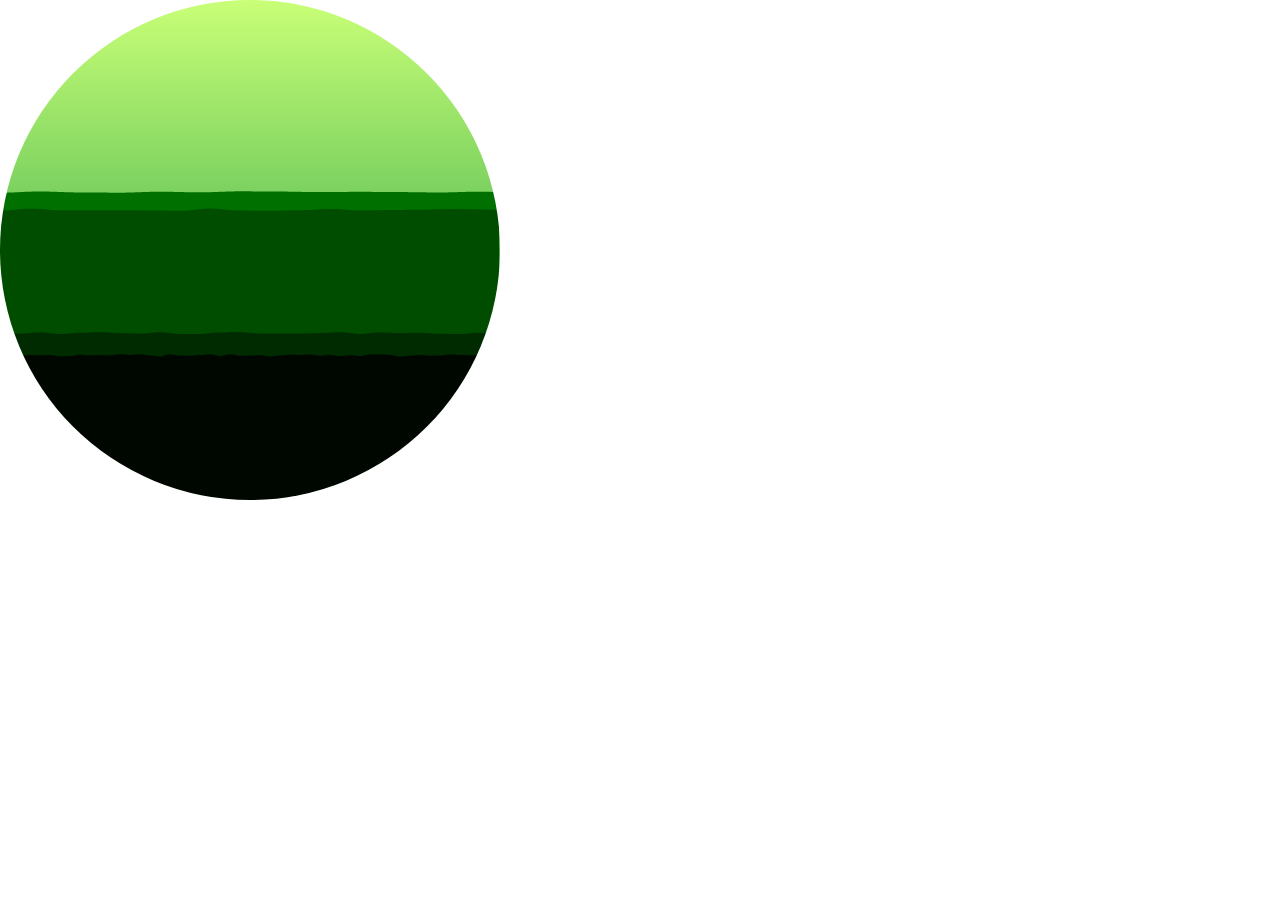
<file: index.html>
<!DOCTYPE html>
<html lang="en">

<head>
    <meta charset="UTF-8">
    <meta name="viewport" content="width=device-width, initial-scale=1.0">
    <title>Flowery Landscapes</title>
    <link rel="stylesheet" href="./reset.css">
    <link rel="stylesheet" href="./styles.css">
    <script src="./perlin.js"></script>
</head>

<body>
    <canvas id="canvas"></canvas>
    <script src="./canvas.js"></script>
</body>
</html>
</file>
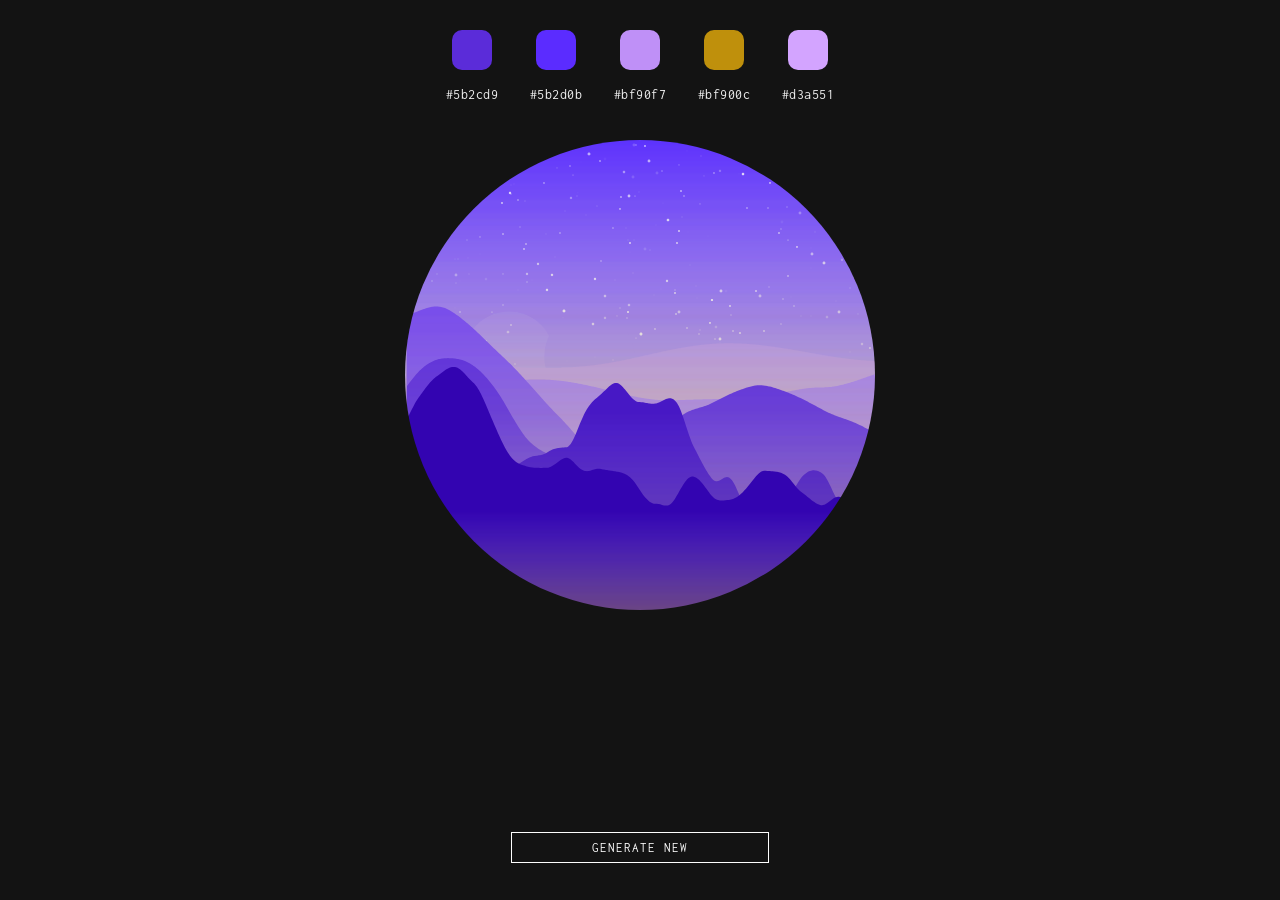
<file: p5js-version/index.html>
<!DOCTYPE html>
<html lang="">

<head>
  <meta charset="utf-8">
  <meta name="viewport" content="width=device-width, initial-scale=1.0">
  <title>Mountains Palette Generator</title>
  <script src="./addons/p5.min.js"></script>
  <script src="./addons/p5.dom.min.js"></script>
  <link href="https://fonts.googleapis.com/css2?family=Inconsolata&display=swap" rel="stylesheet">
  <link rel="stylesheet" type="text/css" href="index.css">
</head>

<body id="body">

  <div id="sketch-container">
    <!-- Sketch lives in here. -->
  </div>

  <div id="show"></div>
  <div class="palette-container">
    <div class="color-container">
      <div class="color tooltip" id="color-1" onClick="copyStringToClipboard(event)" onmouseout="outFunc(event)">
        <span class="tooltiptext" id="myTooltip">Copy</span>
      </div>
      <p class="color-label" id="color-1-label">#</p>
    </div>
    <div class="color-container">
      <div class="color tooltip" id="color-2" onClick="copyStringToClipboard(event)" onmouseout="outFunc(event)">
        <span class="tooltiptext" id="myTooltip">Copy</span>
      </div>
      <p class="color-label" id="color-2-label">#</p>
    </div>
    <div class="color-container">
      <div class="color tooltip" id="color-3" onClick="copyStringToClipboard(event)" onmouseout="outFunc(event)">
        <span class="tooltiptext" id="myTooltip">Copy</span>
      </div>
      <p class="color-label" id="color-3-label">#</p>
    </div>
    <div class="color-container">
      <div class="color tooltip" id="color-4" onClick="copyStringToClipboard(event)" onmouseout="outFunc(event)">
        <span class="tooltiptext" id="myTooltip">Copy</span>
      </div>
      <p class="color-label" id="color-4-label">#</p>
    </div>
    <div class="color-container">
      <div class="color tooltip" id="color-5" onClick="copyStringToClipboard(event)" onmouseout="outFunc(event)">
        <span class="tooltiptext" id="myTooltip">Copy</span>
      </div>
      <p class="color-label" id="color-5-label">#</p>
    </div>
  </div>

  <div class="footer" onClick="location.reload()">
    <button id="btn">Generate New</button>
  </div>
</body>

<script src="index.js"></script>
<script src="palette.js"></script>

</html>
</file>
<file: styles.css>
body {
    background-color: #ffffff;
}

canvas {
    border-radius: 50%;
}
</file>
<file: p5js-version/index.css>
body {
    animation: fadeInAnimation ease .5s;
    animation-iteration-count: 1;
    animation-fill-mode: both;
    animation-timing-function: linear;
    background-color: #070707;
    display: block;
    font-family: 'Inconsolata', monospace;
    font-size: 14px;
    letter-spacing: .035em;
    padding: 0;
    margin: 0;
}

button {
    background: none;
    border: 1px solid #fefefe;
    color: #fefefe;
    font-family: 'Inconsolata', monospace;
    font-size: 13px;
    letter-spacing: .08em;
    margin-bottom: 50px;
    margin-top: 12px;
    padding: 8px;
    padding-left: 80px;
    padding-right: 80px;
    text-transform: uppercase;
}

canvas {
    display: flex;
    border-radius: 50%;
    margin: 0 auto;
}

@keyframes fadeInAnimation {
    0% {
        opacity: 0;
    }

    100% {
        opacity: 1;
    }
}

.color {
    border-radius: 25%;
    height: 40px;
    width: 40px;
    margin-left: 22px;
    margin-right: 22px;
}

.color-label {
    text-align: center;
    font-weight: normal;
}

.footer {
    position: fixed;
    left: 0;
    bottom: 0;
    height: 80px;
    width: 100%;
    text-align: center;
}

.palette-container {
    max-width: 500px;
    display: flex;
    margin: 0 auto;
    justify-content: center;
    height: 60px;
    padding: 20px;
    margin-top: 10px;
    margin-bottom: 30px;
}



@media only screen and (max-width: 800px) {
    body {
        max-width: 100vw;
        max-height: 100vh;
    }

    button {
        margin-top: 0px;
    }

    canvas {
        width: 89vw !important;
        height: 89vw !important;
    }

    .color {
        width: 35px !important;
        height: 35px !important;
        margin: 15px;
    }

    .color-label {
        font-size: 13px;
    }

    .palette-container {
        margin: 0 auto;
        max-width: 300px !important;
        margin-bottom: 40px;
    }
}


#navbar {
    height: 80px;
    overflow: hidden;

}

/* Navbar links */
#navbar a {
    float: left;
    display: block;
    color: #bbb;
    text-align: center;
    padding-top: 20px;
    padding-left: 20px;
    text-decoration: none;
}

#navbar a:hover {
    color: #aaa;
}

.tooltip {
    position: relative;
    display: inline-block;
  }
  
  .tooltip .tooltiptext {
    visibility: hidden;
    visibility: visible;
    width: 60px;
    background-color: #555;
    color: #fff;
    text-align: center;
    border-radius: 6px;
    padding: 5px;
    position: absolute;
    z-index: 1;
    top: 125%;
    left: 50%;
    margin-left: -35px;
    opacity: 0;
    transition: opacity 0.3s;
  }
  
  .tooltip .tooltiptext::after {
    content: "";
    position: absolute;
    bottom: 100%;
    left: 50%;
    margin-left: -5px;
    border-width: 5px;
    border-style: solid;
    border-color: transparent transparent #555 transparent;
  }
  
  .tooltip:hover .tooltiptext {
    visibility: visible;
    opacity: 1;
  }
</file>
